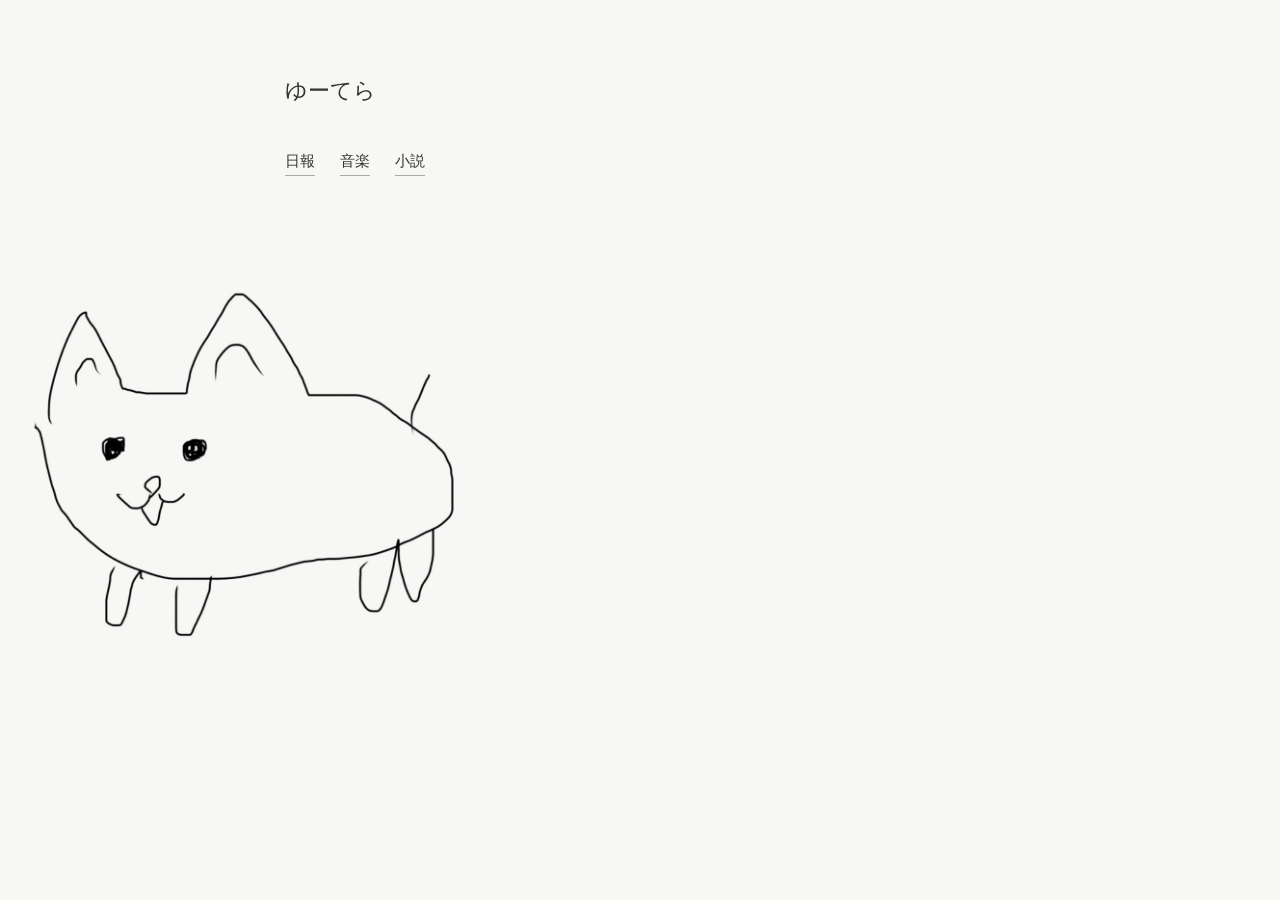
<file: index.html>
<!DOCTYPE html>
<html lang="ja">

<head>
    <meta charset="UTF-8">
    <meta name="viewport" content="width=device-width, initial-scale=1.0">
    <title>ゆーてら</title>
    <link rel="stylesheet" href="style.css">
    <script src="transition.js"></script>
</head>

<body>

<header>
    <h1>ゆーてら</h1>

    <nav>
        <a href="diary.html">日報</a>
        <a href="music.html">音楽</a>
        <a href="impressions.html">小説</a>
    </nav>
</header>
    <img src="images/IMG_5358.jpeg" alt="画像" class="top-image">
</body>
</html>

<!-- update -->
</file>
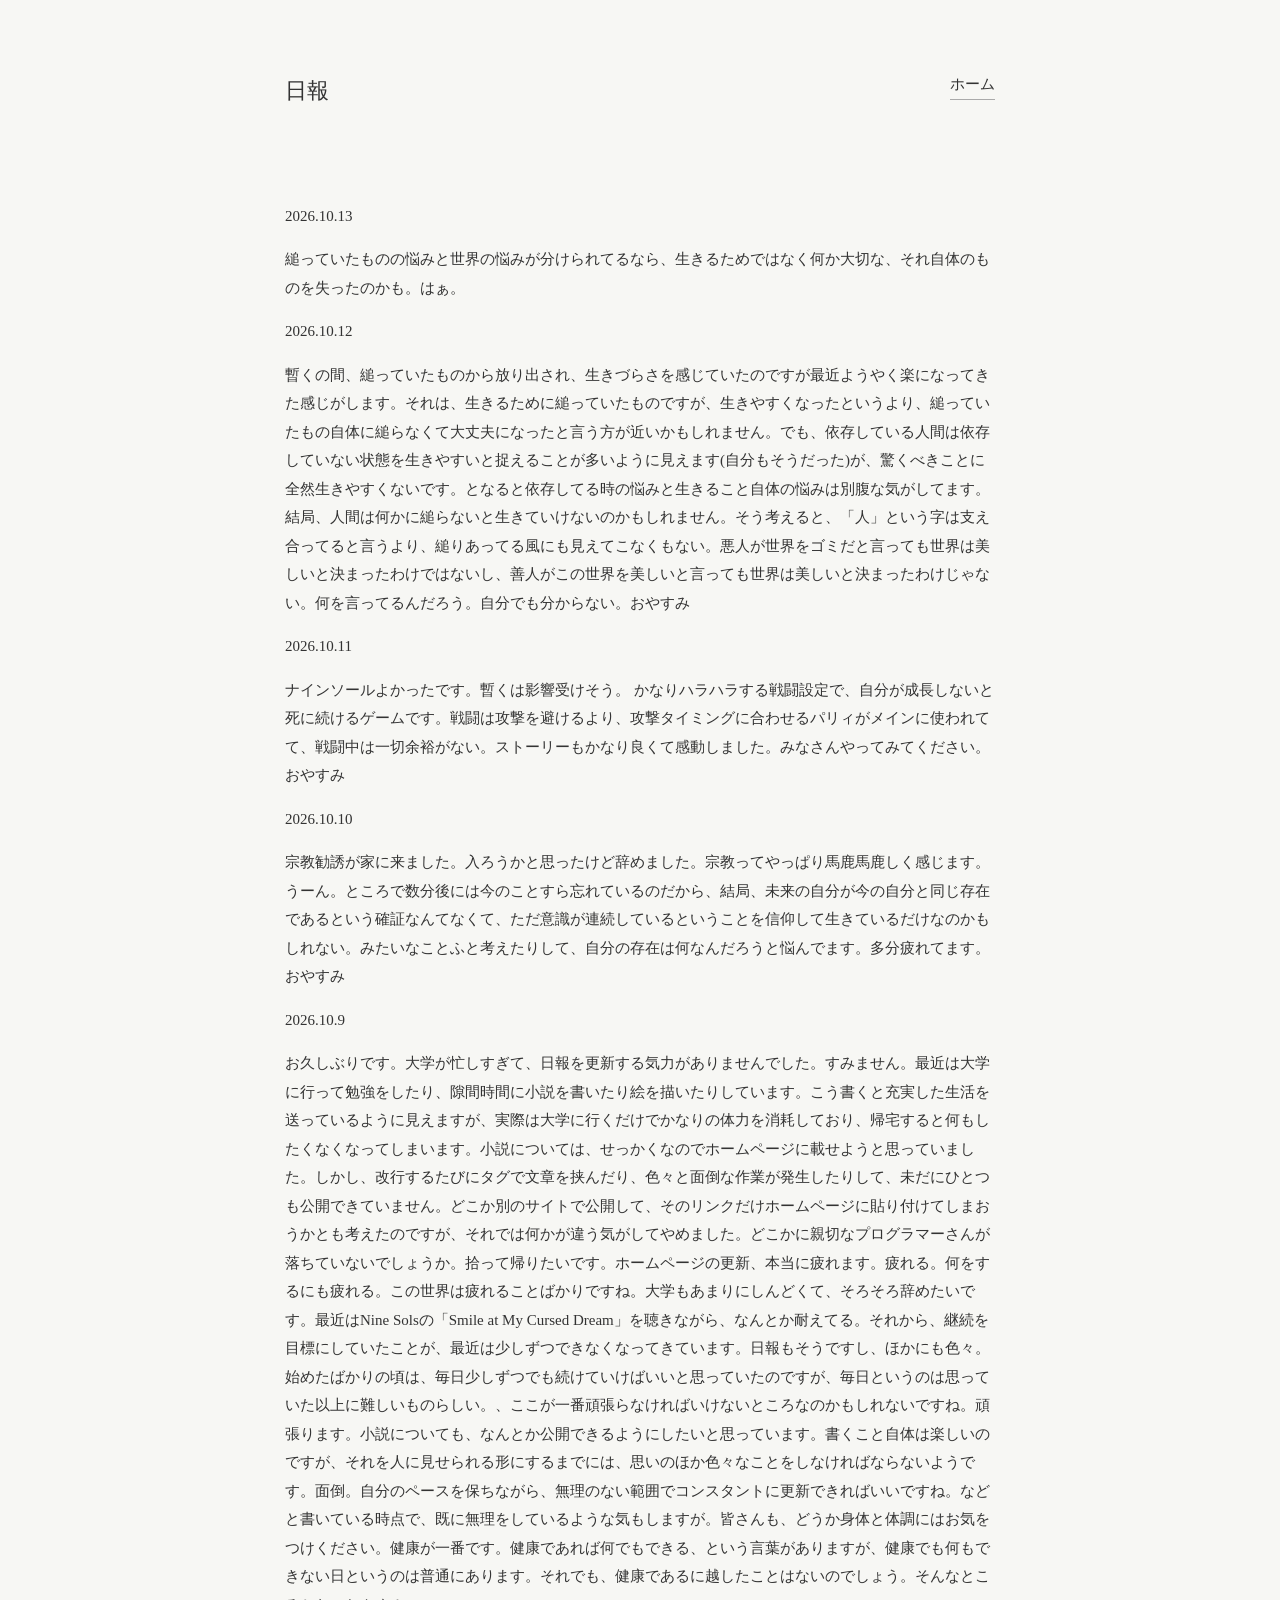
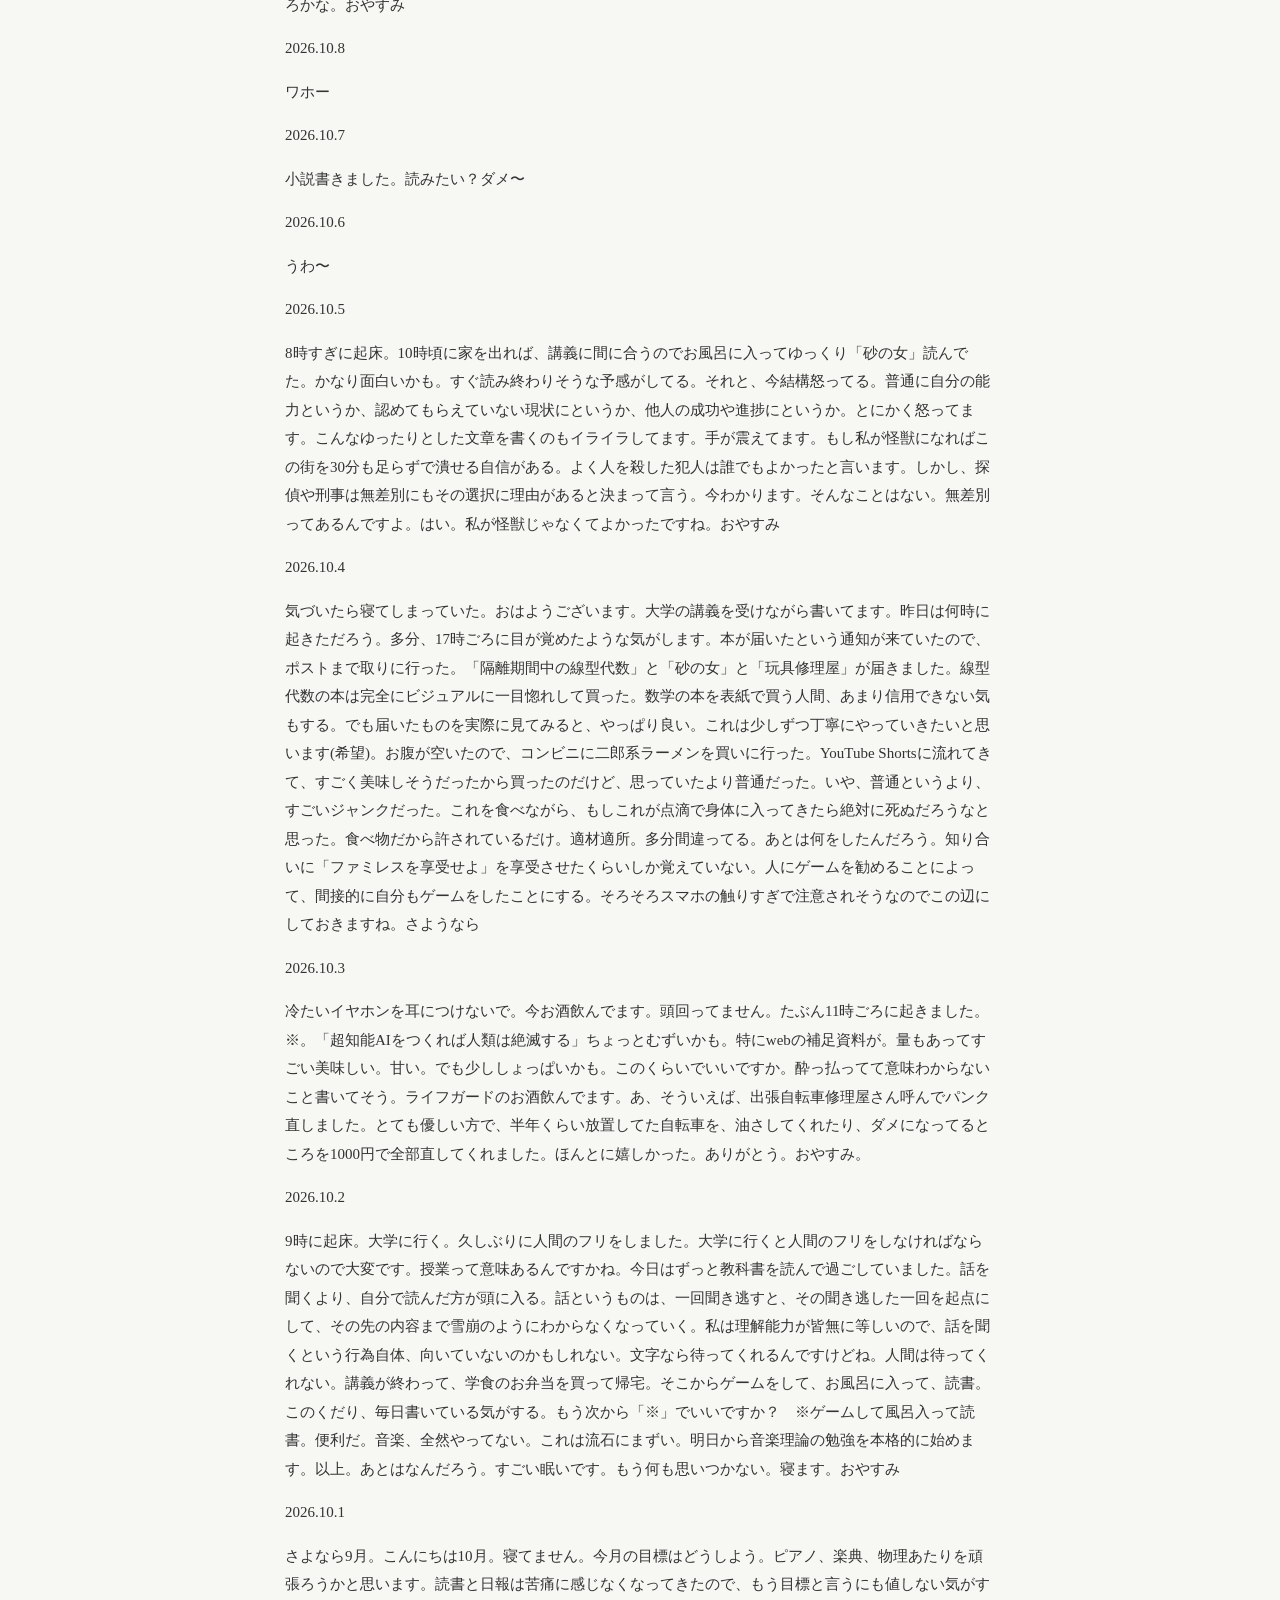
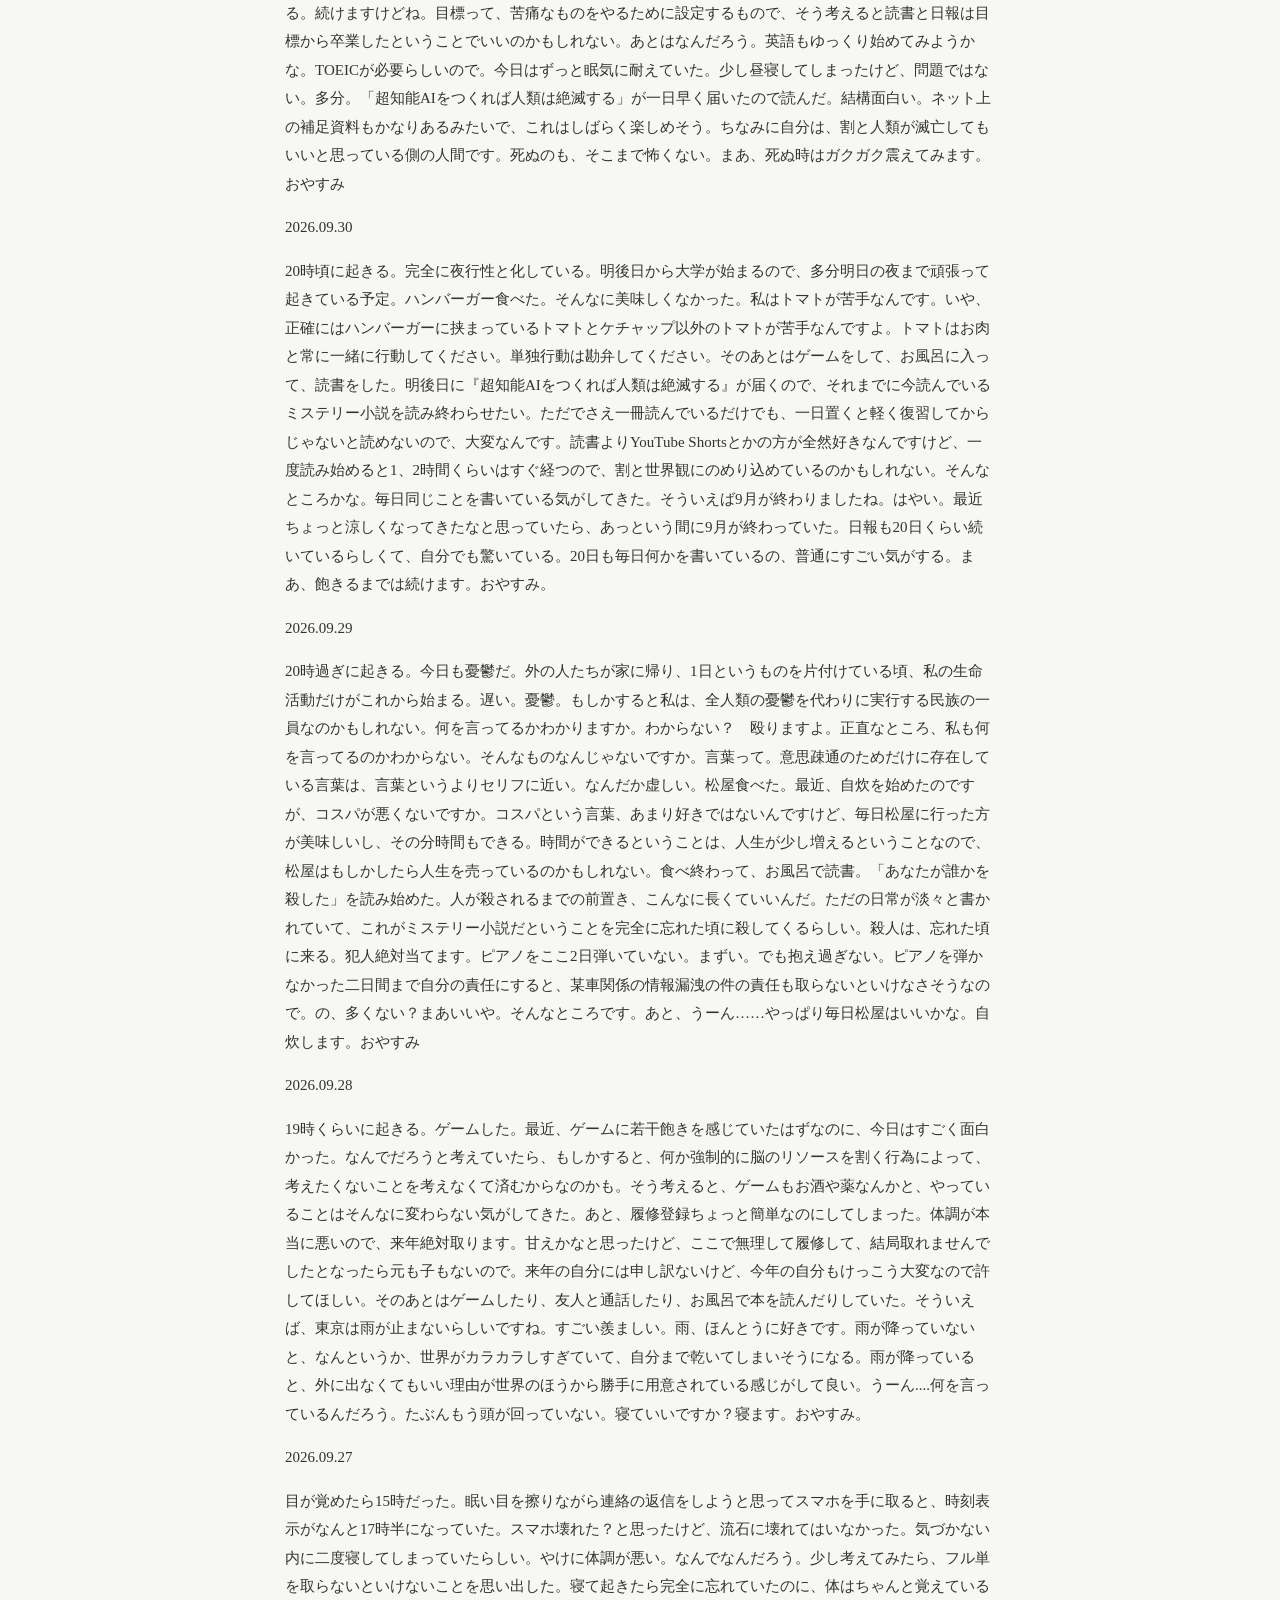
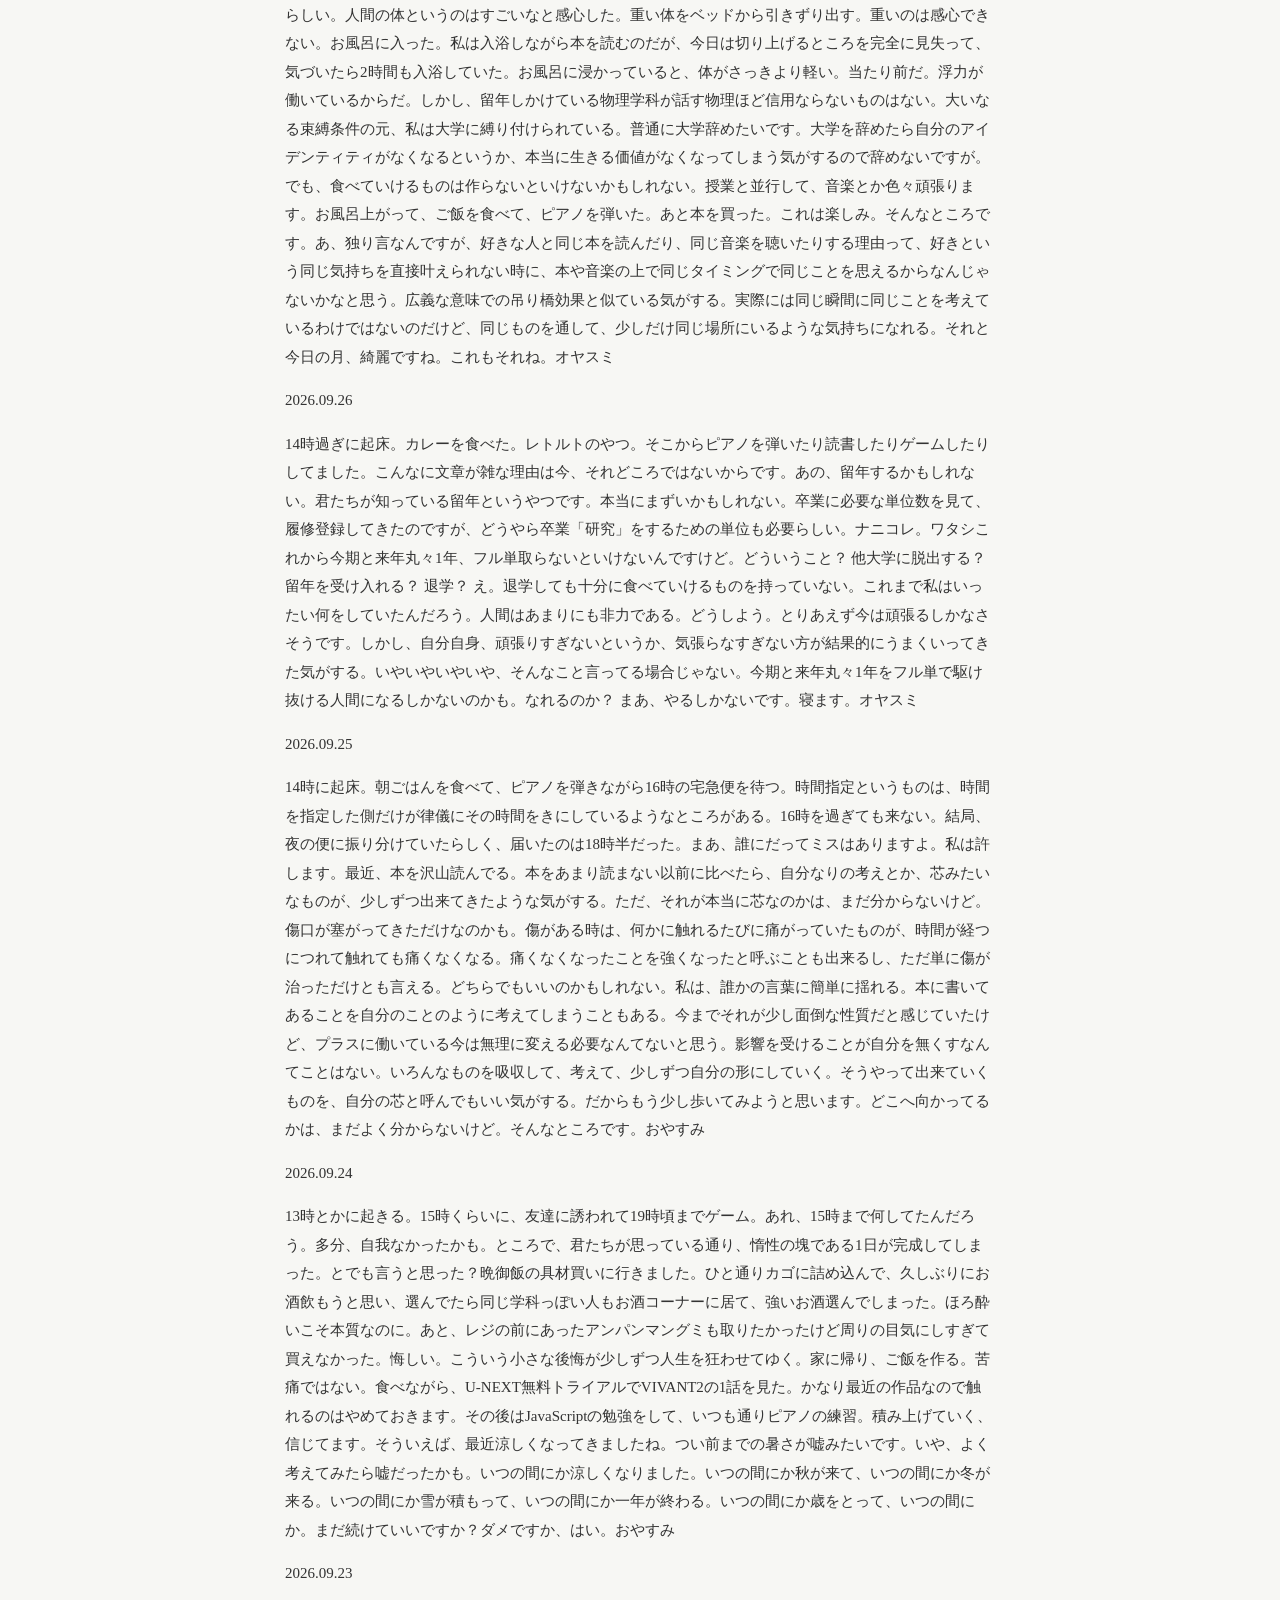
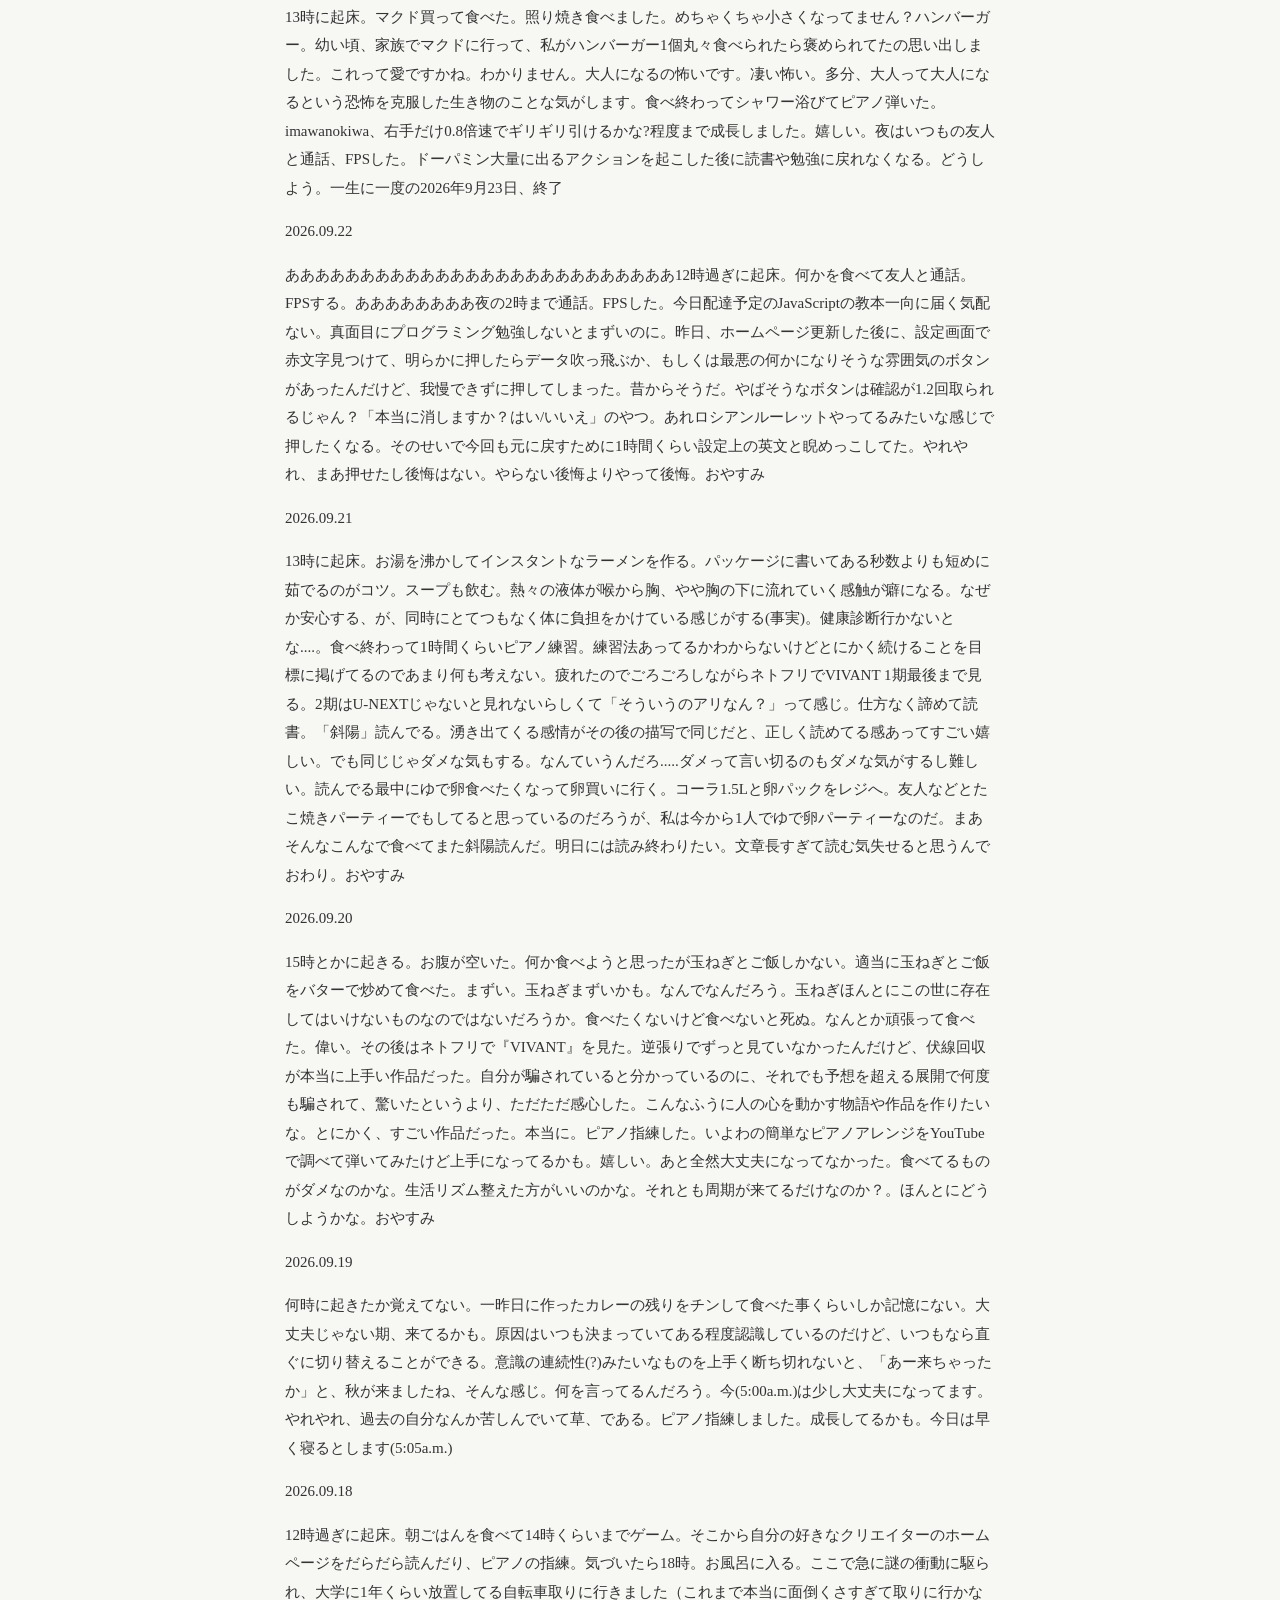
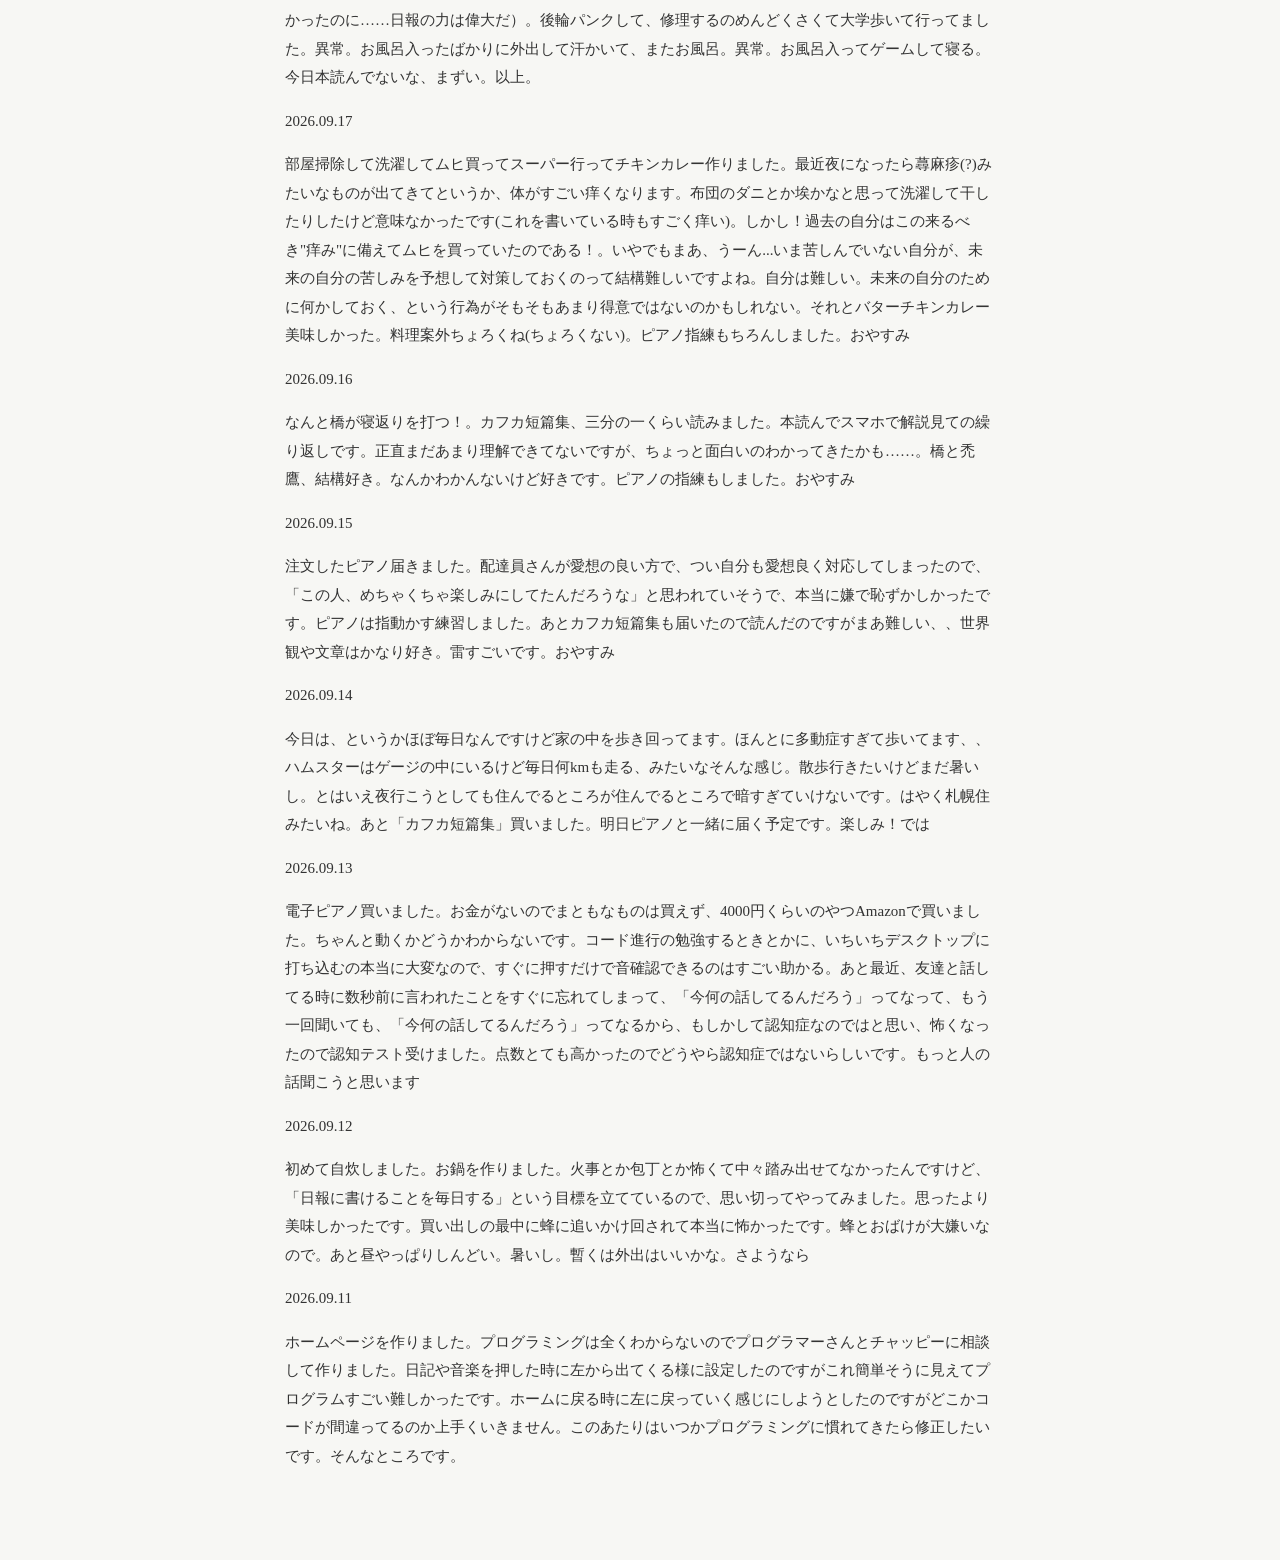
<file: diary.html>
<!DOCTYPE html>
<html lang="ja">

<head>
    <meta charset="UTF-8">
    <meta name="viewport" content="width=device-width, initial-scale=1.0">
    <title>日報 - ゆーてら</title>
    <link rel="stylesheet" href="style.css">
</head>

<body>

<header>
    <h1>日報</h1>
<nav class="diary-nav">
    <a href="index.html">ホーム</a>
</nav>
    
</header>

<main>
    <p>2026.10.13</p>

    <p>
       縋っていたものの悩みと世界の悩みが分けられてるなら、生きるためではなく何か大切な、それ自体のものを失ったのかも。はぁ。

    </p>
    <p>2026.10.12</p>

    <p>
       暫くの間、縋っていたものから放り出され、生きづらさを感じていたのですが最近ようやく楽になってきた感じがします。それは、生きるために縋っていたものですが、生きやすくなったというより、縋っていたもの自体に縋らなくて大丈夫になったと言う方が近いかもしれません。でも、依存している人間は依存していない状態を生きやすいと捉えることが多いように見えます(自分もそうだった)が、驚くべきことに全然生きやすくないです。となると依存してる時の悩みと生きること自体の悩みは別腹な気がしてます。結局、人間は何かに縋らないと生きていけないのかもしれません。そう考えると、「人」という字は支え合ってると言うより、縋りあってる風にも見えてこなくもない。悪人が世界をゴミだと言っても世界は美しいと決まったわけではないし、善人がこの世界を美しいと言っても世界は美しいと決まったわけじゃない。何を言ってるんだろう。自分でも分からない。おやすみ

    </p>
    <p>2026.10.11</p>

    <p>
       ナインソールよかったです。暫くは影響受けそう。
かなりハラハラする戦闘設定で、自分が成長しないと死に続けるゲームです。戦闘は攻撃を避けるより、攻撃タイミングに合わせるパリィがメインに使われてて、戦闘中は一切余裕がない。ストーリーもかなり良くて感動しました。みなさんやってみてください。おやすみ

    </p>
    <p>2026.10.10</p>

    <p>
       宗教勧誘が家に来ました。入ろうかと思ったけど辞めました。宗教ってやっぱり馬鹿馬鹿しく感じます。うーん。ところで数分後には今のことすら忘れているのだから、結局、未来の自分が今の自分と同じ存在であるという確証なんてなくて、ただ意識が連続しているということを信仰して生きているだけなのかもしれない。みたいなことふと考えたりして、自分の存在は何なんだろうと悩んでます。多分疲れてます。おやすみ

    </p>
    <p>2026.10.9</p>

    <p>
       お久しぶりです。大学が忙しすぎて、日報を更新する気力がありませんでした。すみません。最近は大学に行って勉強をしたり、隙間時間に小説を書いたり絵を描いたりしています。こう書くと充実した生活を送っているように見えますが、実際は大学に行くだけでかなりの体力を消耗しており、帰宅すると何もしたくなくなってしまいます。小説については、せっかくなのでホームページに載せようと思っていました。しかし、改行するたびにタグで文章を挟んだり、色々と面倒な作業が発生したりして、未だにひとつも公開できていません。どこか別のサイトで公開して、そのリンクだけホームページに貼り付けてしまおうかとも考えたのですが、それでは何かが違う気がしてやめました。どこかに親切なプログラマーさんが落ちていないでしょうか。拾って帰りたいです。ホームページの更新、本当に疲れます。疲れる。何をするにも疲れる。この世界は疲れることばかりですね。大学もあまりにしんどくて、そろそろ辞めたいです。最近はNine Solsの「Smile at My Cursed Dream」を聴きながら、なんとか耐えてる。それから、継続を目標にしていたことが、最近は少しずつできなくなってきています。日報もそうですし、ほかにも色々。始めたばかりの頃は、毎日少しずつでも続けていけばいいと思っていたのですが、毎日というのは思っていた以上に難しいものらしい。、ここが一番頑張らなければいけないところなのかもしれないですね。頑張ります。小説についても、なんとか公開できるようにしたいと思っています。書くこと自体は楽しいのですが、それを人に見せられる形にするまでには、思いのほか色々なことをしなければならないようです。面倒。自分のペースを保ちながら、無理のない範囲でコンスタントに更新できればいいですね。などと書いている時点で、既に無理をしているような気もしますが。皆さんも、どうか身体と体調にはお気をつけください。健康が一番です。健康であれば何でもできる、という言葉がありますが、健康でも何もできない日というのは普通にあります。それでも、健康であるに越したことはないのでしょう。そんなところかな。おやすみ

    </p>
    <p>2026.10.8</p>

    <p>
       ワホー

    </p>
    <p>2026.10.7</p>

    <p>
       小説書きました。読みたい？ダメ〜

    </p>
    <p>2026.10.6</p>

    <p>
       うわ〜

    </p>
    <p>2026.10.5</p>

    <p>
       8時すぎに起床。10時頃に家を出れば、講義に間に合うのでお風呂に入ってゆっくり「砂の女」読んでた。かなり面白いかも。すぐ読み終わりそうな予感がしてる。それと、今結構怒ってる。普通に自分の能力というか、認めてもらえていない現状にというか、他人の成功や進捗にというか。とにかく怒ってます。こんなゆったりとした文章を書くのもイライラしてます。手が震えてます。もし私が怪獣になればこの街を30分も足らずで潰せる自信がある。よく人を殺した犯人は誰でもよかったと言います。しかし、探偵や刑事は無差別にもその選択に理由があると決まって言う。今わかります。そんなことはない。無差別ってあるんですよ。はい。私が怪獣じゃなくてよかったですね。おやすみ

    </p>
    <p>2026.10.4</p>

    <p>
       気づいたら寝てしまっていた。おはようございます。大学の講義を受けながら書いてます。昨日は何時に起きただろう。多分、17時ごろに目が覚めたような気がします。本が届いたという通知が来ていたので、ポストまで取りに行った。「隔離期間中の線型代数」と「砂の女」と「玩具修理屋」が届きました。線型代数の本は完全にビジュアルに一目惚れして買った。数学の本を表紙で買う人間、あまり信用できない気もする。でも届いたものを実際に見てみると、やっぱり良い。これは少しずつ丁寧にやっていきたいと思います(希望)。お腹が空いたので、コンビニに二郎系ラーメンを買いに行った。YouTube Shortsに流れてきて、すごく美味しそうだったから買ったのだけど、思っていたより普通だった。いや、普通というより、すごいジャンクだった。これを食べながら、もしこれが点滴で身体に入ってきたら絶対に死ぬだろうなと思った。食べ物だから許されているだけ。適材適所。多分間違ってる。あとは何をしたんだろう。知り合いに「ファミレスを享受せよ」を享受させたくらいしか覚えていない。人にゲームを勧めることによって、間接的に自分もゲームをしたことにする。そろそろスマホの触りすぎで注意されそうなのでこの辺にしておきますね。さようなら

    </p>
    <p>2026.10.3</p>

    <p>
       冷たいイヤホンを耳につけないで。今お酒飲んでます。頭回ってません。たぶん11時ごろに起きました。※。「超知能AIをつくれば人類は絶滅する」ちょっとむずいかも。特にwebの補足資料が。量もあってすごい美味しい。甘い。でも少ししょっぱいかも。このくらいでいいですか。酔っ払ってて意味わからないこと書いてそう。ライフガードのお酒飲んでます。あ、そういえば、出張自転車修理屋さん呼んでパンク直しました。とても優しい方で、半年くらい放置してた自転車を、油さしてくれたり、ダメになってるところを1000円で全部直してくれました。ほんとに嬉しかった。ありがとう。おやすみ。

    </p>
    <p>2026.10.2</p>

    <p>
       9時に起床。大学に行く。久しぶりに人間のフリをしました。大学に行くと人間のフリをしなければならないので大変です。授業って意味あるんですかね。今日はずっと教科書を読んで過ごしていました。話を聞くより、自分で読んだ方が頭に入る。話というものは、一回聞き逃すと、その聞き逃した一回を起点にして、その先の内容まで雪崩のようにわからなくなっていく。私は理解能力が皆無に等しいので、話を聞くという行為自体、向いていないのかもしれない。文字なら待ってくれるんですけどね。人間は待ってくれない。講義が終わって、学食のお弁当を買って帰宅。そこからゲームをして、お風呂に入って、読書。このくだり、毎日書いている気がする。もう次から「※」でいいですか？　※ゲームして風呂入って読書。便利だ。音楽、全然やってない。これは流石にまずい。明日から音楽理論の勉強を本格的に始めます。以上。あとはなんだろう。すごい眠いです。もう何も思いつかない。寝ます。おやすみ

    </p>
    <p>2026.10.1</p>

    <p>
       さよなら9月。こんにちは10月。寝てません。今月の目標はどうしよう。ピアノ、楽典、物理あたりを頑張ろうかと思います。読書と日報は苦痛に感じなくなってきたので、もう目標と言うにも値しない気がする。続けますけどね。目標って、苦痛なものをやるために設定するもので、そう考えると読書と日報は目標から卒業したということでいいのかもしれない。あとはなんだろう。英語もゆっくり始めてみようかな。TOEICが必要らしいので。今日はずっと眠気に耐えていた。少し昼寝してしまったけど、問題ではない。多分。「超知能AIをつくれば人類は絶滅する」が一日早く届いたので読んだ。結構面白い。ネット上の補足資料もかなりあるみたいで、これはしばらく楽しめそう。ちなみに自分は、割と人類が滅亡してもいいと思っている側の人間です。死ぬのも、そこまで怖くない。まあ、死ぬ時はガクガク震えてみます。おやすみ

    </p>
    <p>2026.09.30</p>

    <p>
       20時頃に起きる。完全に夜行性と化している。明後日から大学が始まるので、多分明日の夜まで頑張って起きている予定。ハンバーガー食べた。そんなに美味しくなかった。私はトマトが苦手なんです。いや、正確にはハンバーガーに挟まっているトマトとケチャップ以外のトマトが苦手なんですよ。トマトはお肉と常に一緒に行動してください。単独行動は勘弁してください。そのあとはゲームをして、お風呂に入って、読書をした。明後日に『超知能AIをつくれば人類は絶滅する』が届くので、それまでに今読んでいるミステリー小説を読み終わらせたい。ただでさえ一冊読んでいるだけでも、一日置くと軽く復習してからじゃないと読めないので、大変なんです。読書よりYouTube Shortsとかの方が全然好きなんですけど、一度読み始めると1、2時間くらいはすぐ経つので、割と世界観にのめり込めているのかもしれない。そんなところかな。毎日同じことを書いている気がしてきた。そういえば9月が終わりましたね。はやい。最近ちょっと涼しくなってきたなと思っていたら、あっという間に9月が終わっていた。日報も20日くらい続いているらしくて、自分でも驚いている。20日も毎日何かを書いているの、普通にすごい気がする。まあ、飽きるまでは続けます。おやすみ。

    </p>
    <p>2026.09.29</p>

    <p>
       20時過ぎに起きる。今日も憂鬱だ。外の人たちが家に帰り、1日というものを片付けている頃、私の生命活動だけがこれから始まる。遅い。憂鬱。もしかすると私は、全人類の憂鬱を代わりに実行する民族の一員なのかもしれない。何を言ってるかわかりますか。わからない？　殴りますよ。正直なところ、私も何を言ってるのかわからない。そんなものなんじゃないですか。言葉って。意思疎通のためだけに存在している言葉は、言葉というよりセリフに近い。なんだか虚しい。松屋食べた。最近、自炊を始めたのですが、コスパが悪くないですか。コスパという言葉、あまり好きではないんですけど、毎日松屋に行った方が美味しいし、その分時間もできる。時間ができるということは、人生が少し増えるということなので、松屋はもしかしたら人生を売っているのかもしれない。食べ終わって、お風呂で読書。「あなたが誰かを殺した」を読み始めた。人が殺されるまでの前置き、こんなに長くていいんだ。ただの日常が淡々と書かれていて、これがミステリー小説だということを完全に忘れた頃に殺してくるらしい。殺人は、忘れた頃に来る。犯人絶対当てます。ピアノをここ2日弾いていない。まずい。でも抱え過ぎない。ピアノを弾かなかった二日間まで自分の責任にすると、某車関係の情報漏洩の件の責任も取らないといけなさそうなので。の、多くない？まあいいや。そんなところです。あと、うーん……やっぱり毎日松屋はいいかな。自炊します。おやすみ

    </p>
    <p>2026.09.28</p>

    <p>
       19時くらいに起きる。ゲームした。最近、ゲームに若干飽きを感じていたはずなのに、今日はすごく面白かった。なんでだろうと考えていたら、もしかすると、何か強制的に脳のリソースを割く行為によって、考えたくないことを考えなくて済むからなのかも。そう考えると、ゲームもお酒や薬なんかと、やっていることはそんなに変わらない気がしてきた。あと、履修登録ちょっと簡単なのにしてしまった。体調が本当に悪いので、来年絶対取ります。甘えかなと思ったけど、ここで無理して履修して、結局取れませんでしたとなったら元も子もないので。来年の自分には申し訳ないけど、今年の自分もけっこう大変なので許してほしい。そのあとはゲームしたり、友人と通話したり、お風呂で本を読んだりしていた。そういえば、東京は雨が止まないらしいですね。すごい羨ましい。雨、ほんとうに好きです。雨が降っていないと、なんというか、世界がカラカラしすぎていて、自分まで乾いてしまいそうになる。雨が降っていると、外に出なくてもいい理由が世界のほうから勝手に用意されている感じがして良い。うーん....何を言っているんだろう。たぶんもう頭が回っていない。寝ていいですか？寝ます。おやすみ。

    </p>
    <p>2026.09.27</p>

    <p>
       目が覚めたら15時だった。眠い目を擦りながら連絡の返信をしようと思ってスマホを手に取ると、時刻表示がなんと17時半になっていた。スマホ壊れた？と思ったけど、流石に壊れてはいなかった。気づかない内に二度寝してしまっていたらしい。やけに体調が悪い。なんでなんだろう。少し考えてみたら、フル単を取らないといけないことを思い出した。寝て起きたら完全に忘れていたのに、体はちゃんと覚えているらしい。人間の体というのはすごいなと感心した。重い体をベッドから引きずり出す。重いのは感心できない。お風呂に入った。私は入浴しながら本を読むのだが、今日は切り上げるところを完全に見失って、気づいたら2時間も入浴していた。お風呂に浸かっていると、体がさっきより軽い。当たり前だ。浮力が働いているからだ。しかし、留年しかけている物理学科が話す物理ほど信用ならないものはない。大いなる束縛条件の元、私は大学に縛り付けられている。普通に大学辞めたいです。大学を辞めたら自分のアイデンティティがなくなるというか、本当に生きる価値がなくなってしまう気がするので辞めないですが。でも、食べていけるものは作らないといけないかもしれない。授業と並行して、音楽とか色々頑張ります。お風呂上がって、ご飯を食べて、ピアノを弾いた。あと本を買った。これは楽しみ。そんなところです。あ、独り言なんですが、好きな人と同じ本を読んだり、同じ音楽を聴いたりする理由って、好きという同じ気持ちを直接叶えられない時に、本や音楽の上で同じタイミングで同じことを思えるからなんじゃないかなと思う。広義な意味での吊り橋効果と似ている気がする。実際には同じ瞬間に同じことを考えているわけではないのだけど、同じものを通して、少しだけ同じ場所にいるような気持ちになれる。それと今日の月、綺麗ですね。これもそれね。オヤスミ

    </p>
    <p>2026.09.26</p>

    <p>
       14時過ぎに起床。カレーを食べた。レトルトのやつ。そこからピアノを弾いたり読書したりゲームしたりしてました。こんなに文章が雑な理由は今、それどころではないからです。あの、留年するかもしれない。君たちが知っている留年というやつです。本当にまずいかもしれない。卒業に必要な単位数を見て、履修登録してきたのですが、どうやら卒業「研究」をするための単位も必要らしい。ナニコレ。ワタシこれから今期と来年丸々1年、フル単取らないといけないんですけど。どういうこと？ 他大学に脱出する？ 留年を受け入れる？ 退学？ え。退学しても十分に食べていけるものを持っていない。これまで私はいったい何をしていたんだろう。人間はあまりにも非力である。どうしよう。とりあえず今は頑張るしかなさそうです。しかし、自分自身、頑張りすぎないというか、気張らなすぎない方が結果的にうまくいってきた気がする。いやいやいやいや、そんなこと言ってる場合じゃない。今期と来年丸々1年をフル単で駆け抜ける人間になるしかないのかも。なれるのか？ まあ、やるしかないです。寝ます。オヤスミ

    </p>
    <p>2026.09.25</p>

    <p>
       14時に起床。朝ごはんを食べて、ピアノを弾きながら16時の宅急便を待つ。時間指定というものは、時間を指定した側だけが律儀にその時間をきにしているようなところがある。16時を過ぎても来ない。結局、夜の便に振り分けていたらしく、届いたのは18時半だった。まあ、誰にだってミスはありますよ。私は許します。最近、本を沢山読んでる。本をあまり読まない以前に比べたら、自分なりの考えとか、芯みたいなものが、少しずつ出来てきたような気がする。ただ、それが本当に芯なのかは、まだ分からないけど。傷口が塞がってきただけなのかも。傷がある時は、何かに触れるたびに痛がっていたものが、時間が経つにつれて触れても痛くなくなる。痛くなくなったことを強くなったと呼ぶことも出来るし、ただ単に傷が治っただけとも言える。どちらでもいいのかもしれない。私は、誰かの言葉に簡単に揺れる。本に書いてあることを自分のことのように考えてしまうこともある。今までそれが少し面倒な性質だと感じていたけど、プラスに働いている今は無理に変える必要なんてないと思う。影響を受けることが自分を無くすなんてことはない。いろんなものを吸収して、考えて、少しずつ自分の形にしていく。そうやって出来ていくものを、自分の芯と呼んでもいい気がする。だからもう少し歩いてみようと思います。どこへ向かってるかは、まだよく分からないけど。そんなところです。おやすみ

    </p>
    <p>2026.09.24</p>

    <p>
       13時とかに起きる。15時くらいに、友達に誘われて19時頃までゲーム。あれ、15時まで何してたんだろう。多分、自我なかったかも。ところで、君たちが思っている通り、惰性の塊である1日が完成してしまった。とでも言うと思った？晩御飯の具材買いに行きました。ひと通りカゴに詰め込んで、久しぶりにお酒飲もうと思い、選んでたら同じ学科っぽい人もお酒コーナーに居て、強いお酒選んでしまった。ほろ酔いこそ本質なのに。あと、レジの前にあったアンパンマングミも取りたかったけど周りの目気にしすぎて買えなかった。悔しい。こういう小さな後悔が少しずつ人生を狂わせてゆく。家に帰り、ご飯を作る。苦痛ではない。食べながら、U-NEXT無料トライアルでVIVANT2の1話を見た。かなり最近の作品なので触れるのはやめておきます。その後はJavaScriptの勉強をして、いつも通りピアノの練習。積み上げていく、信じてます。そういえば、最近涼しくなってきましたね。つい前までの暑さが嘘みたいです。いや、よく考えてみたら嘘だったかも。いつの間にか涼しくなりました。いつの間にか秋が来て、いつの間にか冬が来る。いつの間にか雪が積もって、いつの間にか一年が終わる。いつの間にか歳をとって、いつの間にか。まだ続けていいですか？ダメですか、はい。おやすみ

    </p>
    <p>2026.09.23</p>

    <p>
       13時に起床。マクド買って食べた。照り焼き食べました。めちゃくちゃ小さくなってません？ハンバーガー。幼い頃、家族でマクドに行って、私がハンバーガー1個丸々食べられたら褒められてたの思い出しました。これって愛ですかね。わかりません。大人になるの怖いです。凄い怖い。多分、大人って大人になるという恐怖を克服した生き物のことな気がします。食べ終わってシャワー浴びてピアノ弾いた。imawanokiwa、右手だけ0.8倍速でギリギリ引けるかな?程度まで成長しました。嬉しい。夜はいつもの友人と通話、FPSした。ドーパミン大量に出るアクションを起こした後に読書や勉強に戻れなくなる。どうしよう。一生に一度の2026年9月23日、終了

    </p>
    <p>2026.09.22</p>

    <p>
       ああああああああああああああああああああああああああ12時過ぎに起床。何かを食べて友人と通話。FPSする。ああああああああ夜の2時まで通話。FPSした。今日配達予定のJavaScriptの教本一向に届く気配ない。真面目にプログラミング勉強しないとまずいのに。昨日、ホームページ更新した後に、設定画面で赤文字見つけて、明らかに押したらデータ吹っ飛ぶか、もしくは最悪の何かになりそうな雰囲気のボタンがあったんだけど、我慢できずに押してしまった。昔からそうだ。やばそうなボタンは確認が1.2回取られるじゃん？「本当に消しますか？はい/いいえ」のやつ。あれロシアンルーレットやってるみたいな感じで押したくなる。そのせいで今回も元に戻すために1時間くらい設定上の英文と睨めっこしてた。やれやれ、まあ押せたし後悔はない。やらない後悔よりやって後悔。おやすみ

    </p>
    <p>2026.09.21</p>

    <p>
       13時に起床。お湯を沸かしてインスタントなラーメンを作る。パッケージに書いてある秒数よりも短めに茹でるのがコツ。スープも飲む。熱々の液体が喉から胸、やや胸の下に流れていく感触が癖になる。なぜか安心する、が、同時にとてつもなく体に負担をかけている感じがする(事実)。健康診断行かないとな....。食べ終わって1時間くらいピアノ練習。練習法あってるかわからないけどとにかく続けることを目標に掲げてるのであまり何も考えない。疲れたのでごろごろしながらネトフリでVIVANT 1期最後まで見る。2期はU-NEXTじゃないと見れないらしくて「そういうのアリなん？」って感じ。仕方なく諦めて読書。「斜陽」読んでる。湧き出てくる感情がその後の描写で同じだと、正しく読めてる感あってすごい嬉しい。でも同じじゃダメな気もする。なんていうんだろ.....ダメって言い切るのもダメな気がするし難しい。読んでる最中にゆで卵食べたくなって卵買いに行く。コーラ1.5Lと卵パックをレジへ。友人などとたこ焼きパーティーでもしてると思っているのだろうが、私は今から1人でゆで卵パーティーなのだ。まあそんなこんなで食べてまた斜陽読んだ。明日には読み終わりたい。文章長すぎて読む気失せると思うんでおわり。おやすみ

    </p>
    <p>2026.09.20</p>

    <p>
       15時とかに起きる。お腹が空いた。何か食べようと思ったが玉ねぎとご飯しかない。適当に玉ねぎとご飯をバターで炒めて食べた。まずい。玉ねぎまずいかも。なんでなんだろう。玉ねぎほんとにこの世に存在してはいけないものなのではないだろうか。食べたくないけど食べないと死ぬ。なんとか頑張って食べた。偉い。その後はネトフリで『VIVANT』を見た。逆張りでずっと見ていなかったんだけど、伏線回収が本当に上手い作品だった。自分が騙されていると分かっているのに、それでも予想を超える展開で何度も騙されて、驚いたというより、ただただ感心した。こんなふうに人の心を動かす物語や作品を作りたいな。とにかく、すごい作品だった。本当に。ピアノ指練した。いよわの簡単なピアノアレンジをYouTubeで調べて弾いてみたけど上手になってるかも。嬉しい。あと全然大丈夫になってなかった。食べてるものがダメなのかな。生活リズム整えた方がいいのかな。それとも周期が来てるだけなのか？。ほんとにどうしようかな。おやすみ

    </p>
    <p>2026.09.19</p>

    <p>
       何時に起きたか覚えてない。一昨日に作ったカレーの残りをチンして食べた事くらいしか記憶にない。大丈夫じゃない期、来てるかも。原因はいつも決まっていてある程度認識しているのだけど、いつもなら直ぐに切り替えることができる。意識の連続性(?)みたいなものを上手く断ち切れないと、「あー来ちゃったか」と、秋が来ましたね、そんな感じ。何を言ってるんだろう。今(5:00a.m.)は少し大丈夫になってます。やれやれ、過去の自分なんか苦しんでいて草、である。ピアノ指練しました。成長してるかも。今日は早く寝るとします(5:05a.m.)

    </p>
    <p>2026.09.18</p>

    <p>
       12時過ぎに起床。朝ごはんを食べて14時くらいまでゲーム。そこから自分の好きなクリエイターのホームページをだらだら読んだり、ピアノの指練。気づいたら18時。お風呂に入る。ここで急に謎の衝動に駆られ、大学に1年くらい放置してる自転車取りに行きました（これまで本当に面倒くさすぎて取りに行かなかったのに……日報の力は偉大だ）。後輪パンクして、修理するのめんどくさくて大学歩いて行ってました。異常。お風呂入ったばかりに外出して汗かいて、またお風呂。異常。お風呂入ってゲームして寝る。今日本読んでないな、まずい。以上。

    </p>
    <p>2026.09.17</p>

    <p>
       部屋掃除して洗濯してムヒ買ってスーパー行ってチキンカレー作りました。最近夜になったら蕁麻疹(?)みたいなものが出てきてというか、体がすごい痒くなります。布団のダニとか埃かなと思って洗濯して干したりしたけど意味なかったです(これを書いている時もすごく痒い)。しかし！過去の自分はこの来るべき"痒み"に備えてムヒを買っていたのである！。いやでもまあ、うーん...いま苦しんでいない自分が、未来の自分の苦しみを予想して対策しておくのって結構難しいですよね。自分は難しい。未来の自分のために何かしておく、という行為がそもそもあまり得意ではないのかもしれない。それとバターチキンカレー美味しかった。料理案外ちょろくね(ちょろくない)。ピアノ指練もちろんしました。おやすみ

    </p>
    <p>2026.09.16</p>

    <p>
       なんと橋が寝返りを打つ！。カフカ短篇集、三分の一くらい読みました。本読んでスマホで解説見ての繰り返しです。正直まだあまり理解できてないですが、ちょっと面白いのわかってきたかも……。橋と禿鷹、結構好き。なんかわかんないけど好きです。ピアノの指練もしました。おやすみ

    </p>
    <p>2026.09.15<p>

    <p>
       注文したピアノ届きました。配達員さんが愛想の良い方で、つい自分も愛想良く対応してしまったので、「この人、めちゃくちゃ楽しみにしてたんだろうな」と思われていそうで、本当に嫌で恥ずかしかったです。ピアノは指動かす練習しました。あとカフカ短篇集も届いたので読んだのですがまあ難しい、、世界観や文章はかなり好き。雷すごいです。おやすみ

    </p>
    <p>2026.09.14</p>

    <p>
       今日は、というかほぼ毎日なんですけど家の中を歩き回ってます。ほんとに多動症すぎて歩いてます、、ハムスターはゲージの中にいるけど毎日何kmも走る、みたいなそんな感じ。散歩行きたいけどまだ暑いし。とはいえ夜行こうとしても住んでるところが住んでるところで暗すぎていけないです。はやく札幌住みたいね。あと「カフカ短篇集」買いました。明日ピアノと一緒に届く予定です。楽しみ！では

    </p>
    <p>2026.09.13</p>

    <p>
       電子ピアノ買いました。お金がないのでまともなものは買えず、4000円くらいのやつAmazonで買いました。ちゃんと動くかどうかわからないです。コード進行の勉強するときとかに、いちいちデスクトップに打ち込むの本当に大変なので、すぐに押すだけで音確認できるのはすごい助かる。あと最近、友達と話してる時に数秒前に言われたことをすぐに忘れてしまって、「今何の話してるんだろう」ってなって、もう一回聞いても、「今何の話してるんだろう」ってなるから、もしかして認知症なのではと思い、怖くなったので認知テスト受けました。点数とても高かったのでどうやら認知症ではないらしいです。もっと人の話聞こうと思います

    </p>
<p>2026.09.12</p>

    <p>
       初めて自炊しました。お鍋を作りました。火事とか包丁とか怖くて中々踏み出せてなかったんですけど、「日報に書けることを毎日する」という目標を立てているので、思い切ってやってみました。思ったより美味しかったです。買い出しの最中に蜂に追いかけ回されて本当に怖かったです。蜂とおばけが大嫌いなので。あと昼やっぱりしんどい。暑いし。暫くは外出はいいかな。さようなら

    </p>
    <p>2026.09.11</p>

    <p>
       ホームページを作りました。プログラミングは全くわからないのでプログラマーさんとチャッピーに相談して作りました。日記や音楽を押した時に左から出てくる様に設定したのですがこれ簡単そうに見えてプログラムすごい難しかったです。ホームに戻る時に左に戻っていく感じにしようとしたのですがどこかコードが間違ってるのか上手くいきません。このあたりはいつかプログラミングに慣れてきたら修正したいです。そんなところです。

    </p>

</main>
<script src="transition.js"></script>
</body>
</html>
</file>
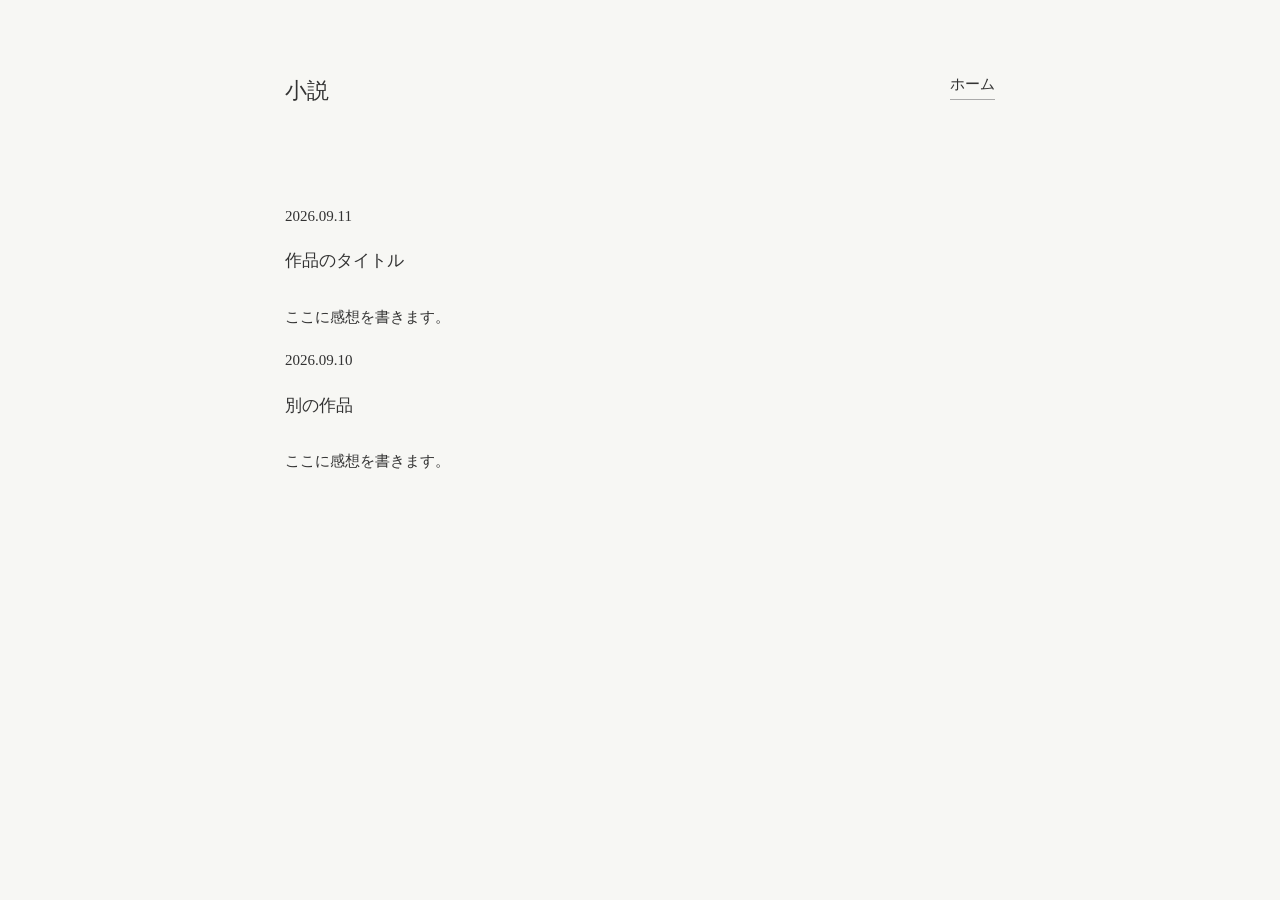
<file: impressions.html>
<!DOCTYPE html>
<html lang="ja">

<head>
    <meta charset="UTF-8">
    <meta name="viewport" content="width=device-width, initial-scale=1.0">
    <title>小説 - ゆーてら</title>
    <link rel="stylesheet" href="style.css">
</head>

<body>

<header>
    <h1>小説</h1>
<nav class="diary-nav">
    <a href="index.html">ホーム</a>
</nav>
    
</header>

<main>

    <article>
        <p class="date">2026.09.11</p>
        <h2>作品のタイトル</h2>
        <p>
            ここに感想を書きます。
        </p>
    </article>

    <article>
        <p class="date">2026.09.10</p>
        <h2>別の作品</h2>
        <p>
            ここに感想を書きます。
        </p>
    </article>

</main>
<script src="transition.js"></script>
</body>
</html>
</file>
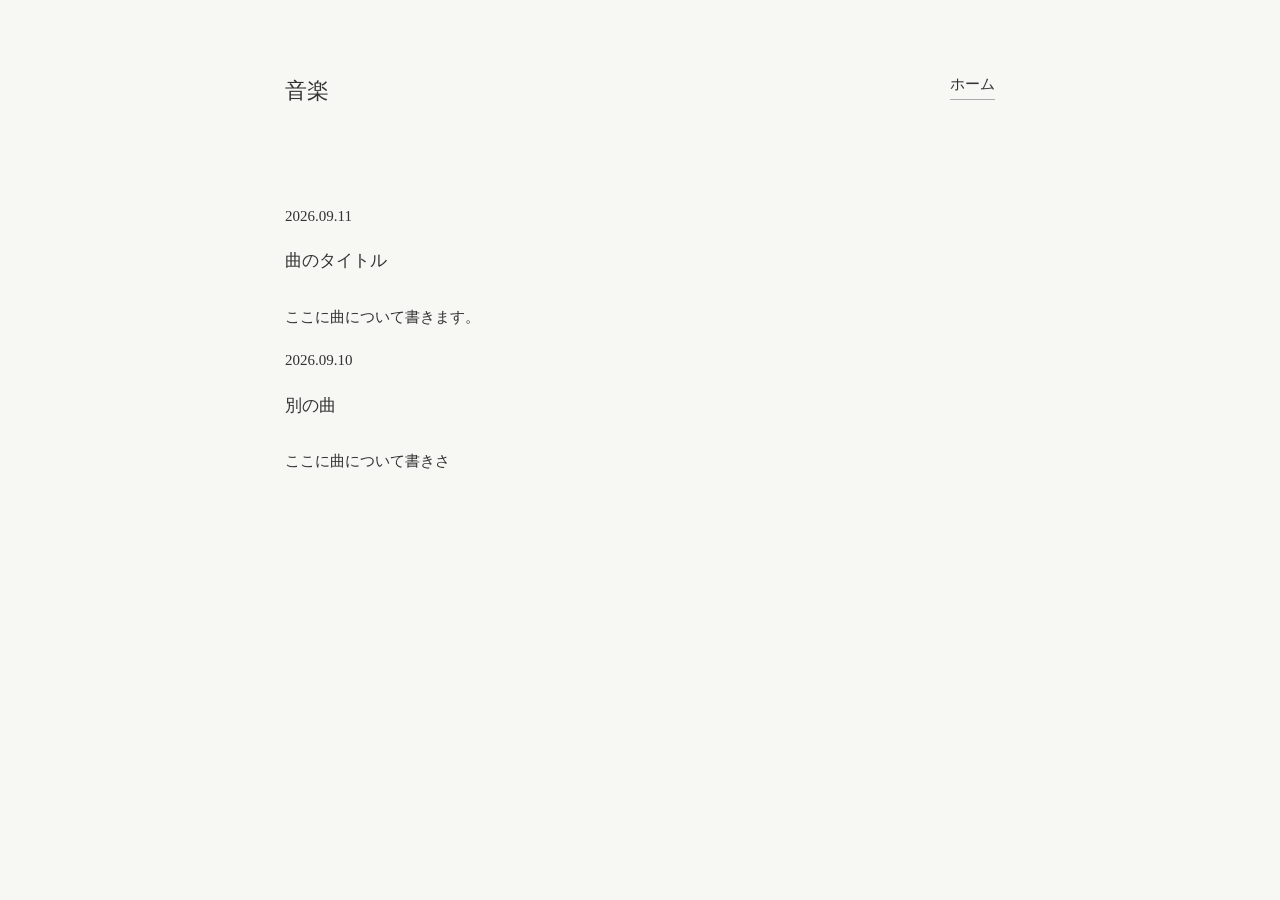
<file: music.html>
<!DOCTYPE html>
<html lang="ja">

<head>
    <meta charset="UTF-8">
    <meta name="viewport" content="width=device-width, initial-scale=1.0">
    <title>音楽 - ゆーてら</title>
    <link rel="stylesheet" href="style.css">
</head>

<body>

<header>
    <h1>音楽</h1>

    <nav class="diary-nav">
    <a href="index.html">ホーム</a>
</nav>
</header>

<main>

    <article>
        <p class="date">2026.09.11</p>
        <h2>曲のタイトル</h2>
        <p>
            ここに曲について書きます。
        </p>
    </article>

    <article>
        <p class="date">2026.09.10</p>
        <h2>別の曲</h2>
        <p>
            ここに曲について書きさ
        </p>
    </article>

</main>
<script src="transition.js"></script>
</body>
</html>
</file>
<file: style.css>
* {
    box-sizing: border-box;
}

body {
    margin: 0;
    background: #f7f7f4;
    color: #333;
    font-family: Georgia, "Times New Roman", "Yu Mincho", YuMincho, serif;
    font-size: 15px;
    line-height: 1.9;
}

header {
    max-width: 760px;
    margin: 70px auto 0;
    padding: 0 25px;
}

h1 {
    font-size: 22px;
    font-weight: normal;
    margin: 0 0 35px;
}

nav {
    display: flex;
    gap: 25px;
}

a {
    color: #333;
    text-decoration: none;
    border-bottom: 1px solid #aaa;
}

a:hover {
    opacity: 0.5;
}

main {
    max-width: 760px;
    margin: 90px auto;
    padding: 0 25px;
}

.intro {
    margin-bottom: 90px;
}

section {
    margin-bottom: 80px;
}

h2 {
    font-size: 17px;
    font-weight: normal;
    margin-bottom: 25px;
}

ul {
    list-style: none;
    padding: 0;
    margin: 0 0 20px;
}

li {
    margin-bottom: 8px;
}

li span {
    color: #888;
    margin-right: 15px;
    font-size: 13px;
}

.more {
    font-size: 13px;
}

footer {
    max-width: 760px;
    margin: 120px auto 50px;
    padding: 0 25px;
    color: #999;
    font-size: 12px;
}
.current {
    text-shadow: 0 0 5px #aaa;
}
header {
    position: relative;
}

header {
    position: relative;
}

.diary-nav {
    position: absolute;
    top: 0;
    right: 25px;
}
@view-transition {
    navigation: auto;
}

/* 古いページと新しいページを重ねる */
::view-transition-image-pair(root) {
    isolation: auto;
}

::view-transition-old(root),
::view-transition-new(root) {
    animation: none;
    mix-blend-mode: normal;
}

/* 新しいページが左から入ってくる */
html:active-view-transition-type(forward)::view-transition-new(root) {
    animation: enter-from-left 0.45s ease both;
}

/* ホームへ戻るとき、現在のページが左へ帰る */
html:active-view-transition-type(home)::view-transition-old(root) {
    animation: leave-to-left 0.45s ease both;
}

@keyframes enter-from-left {
    from {
        transform: translateX(-100%);
    }

    to {
        transform: translateX(0);
    }
}

@keyframes leave-to-left {
    from {
        transform: translateX(0);
    }

    to {
        transform: translateX(-100%);
    }
}
.top-image {
    width: 80%;
    max-width: 500px;
    margin-top: 80px;
}
</file>
